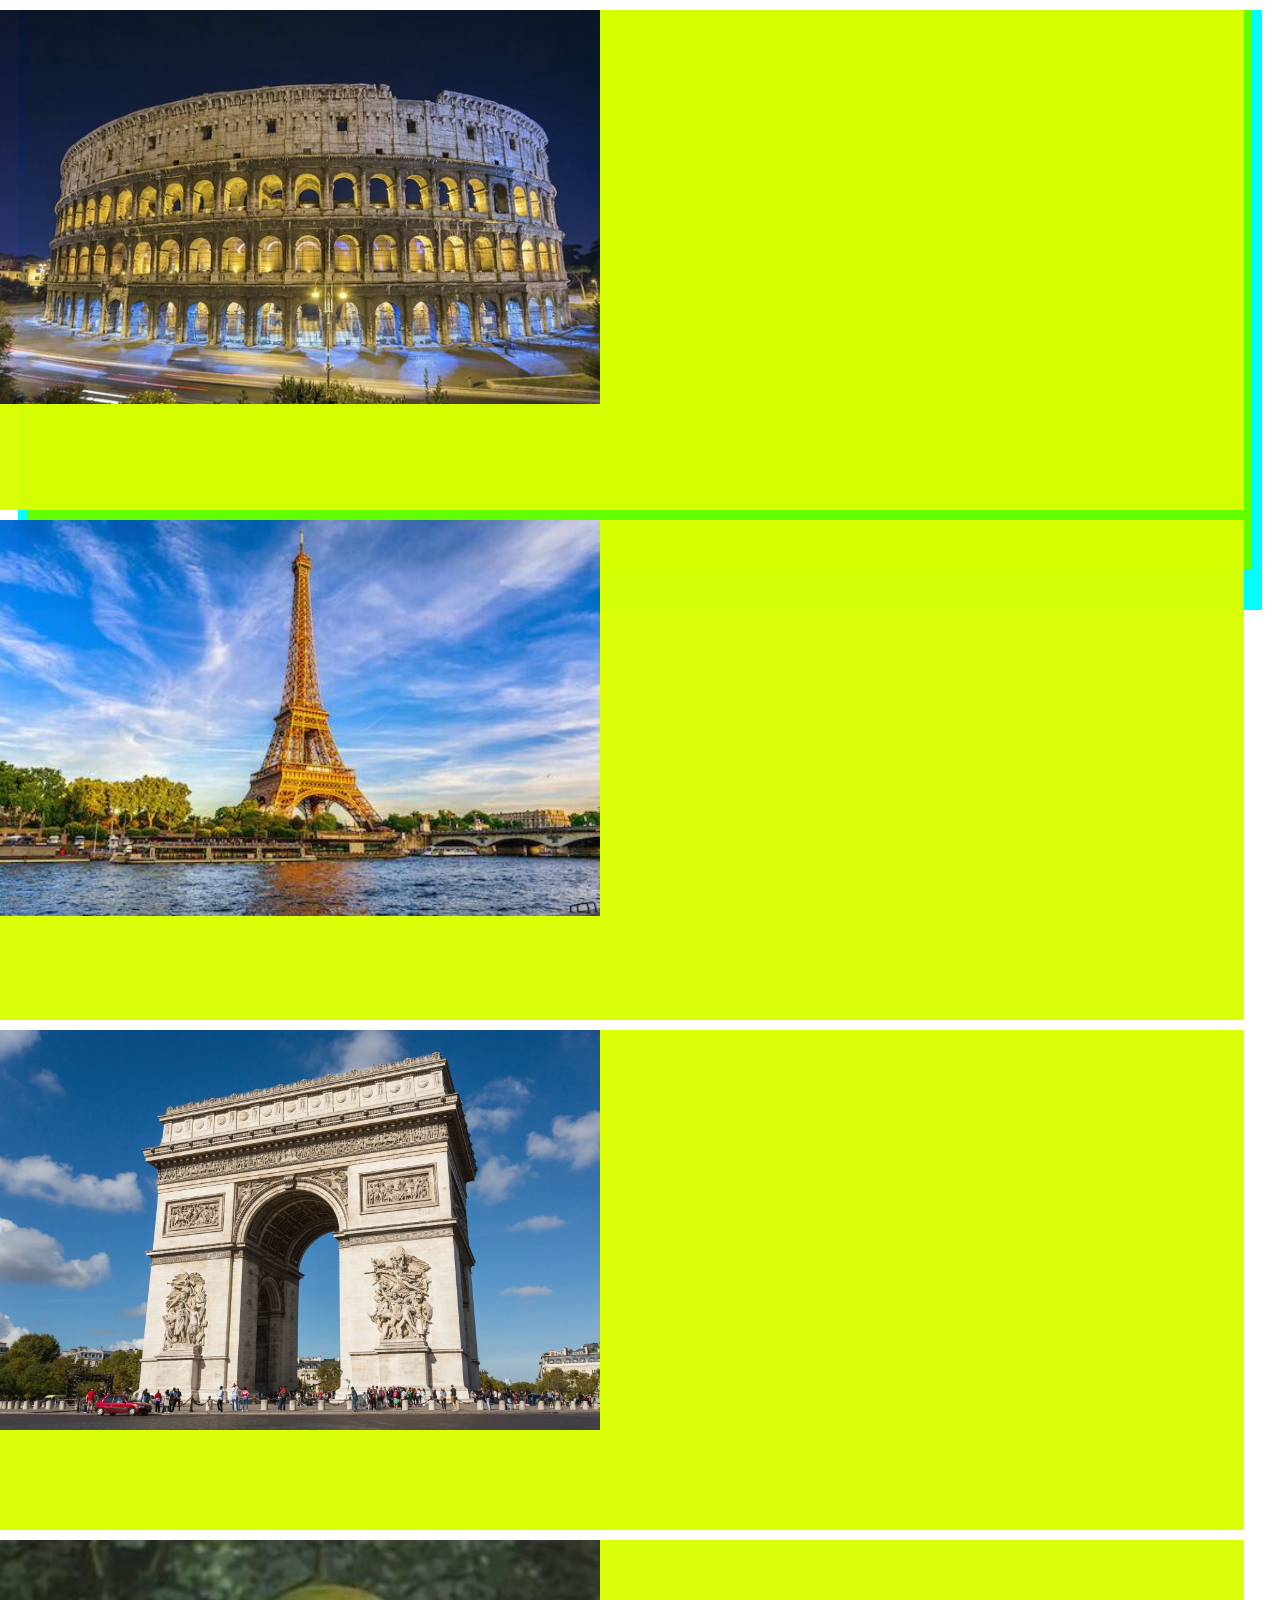
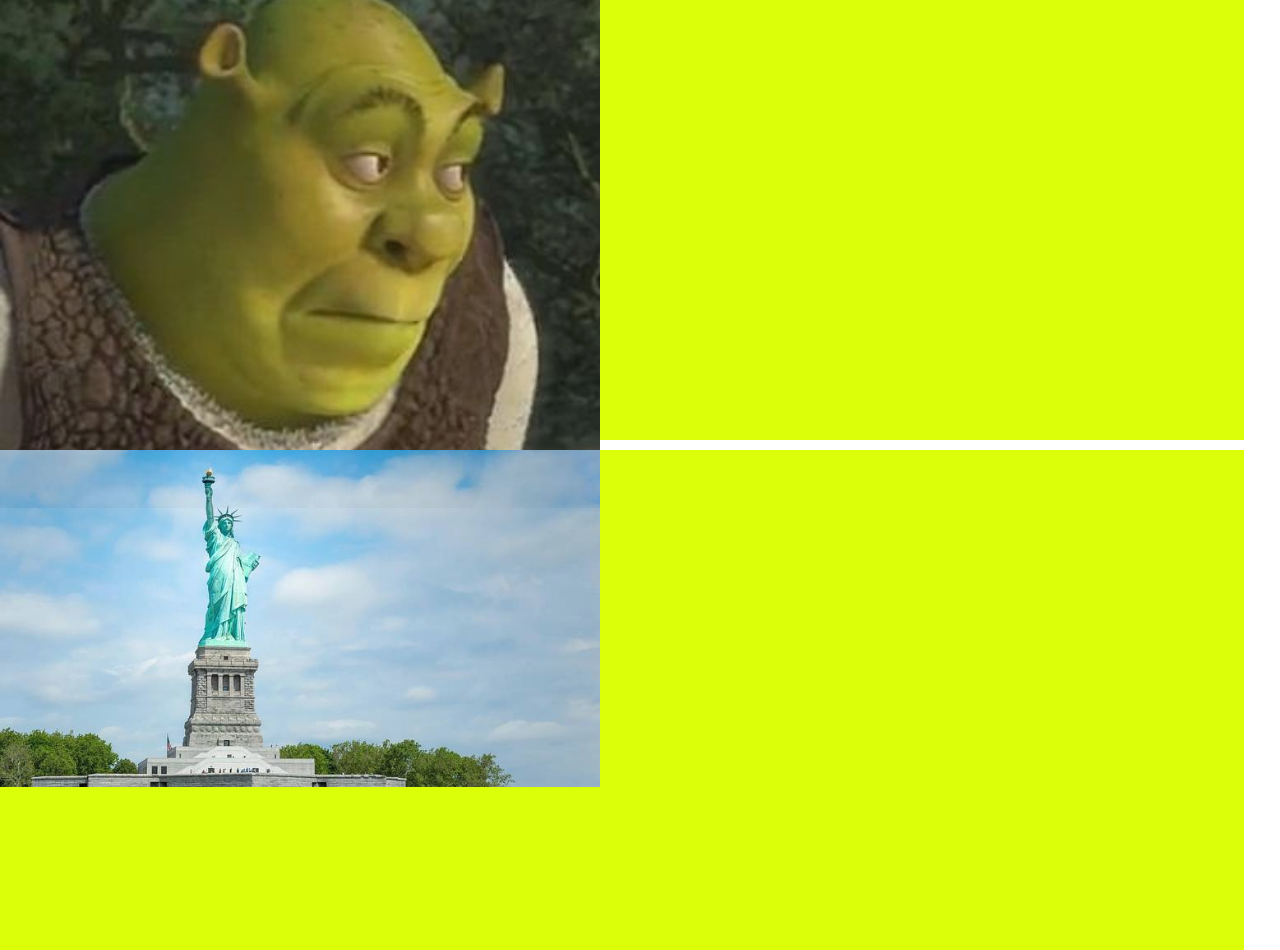
<file: swiper.html>
<!DOCTYPE html>
<html lang="en">
<head>
  <meta charset="UTF-8">
  <meta http-equiv="X-UA-Compatible" content="IE=edge">
  <meta name="viewport" content="width=device-width, initial-scale=1.0">
  <title>Document</title>
  <!-- Reset -->
  <link rel="stylesheet" href="https://cdnjs.cloudflare.com/ajax/libs/modern-normalize/1.1.0/modern-normalize.min.com
  
  <link rel=stylesheet"               
    href="https://cdn.jsdeliver.net/npm/swiper/swiper-bundle.min.css" />
    <link rel="stylesheet" href="css/main.css">
</head>
<body>
  <section id="slider-1">
    <div class="swiper" id="swiper-1">
      <div class="swiper-wrapper">
          <div class="swiper-slide">
              <img src="images/Colosseum.png" alt="NZ Image">
          </div>
          <div class="swiper-slide">
              <img src="images/EifleTower.png" alt="NZ Image">
          </div>         
          <div class="swiper-slide">
             <img src="images/EuropeLandmark.png" alt="NZ Image">
          </div>         
          <div class="swiper-slide">
             <img src="images/Shrek.Png" alt="NZ Image">
          </div>          
          <div class="swiper-slide">
              <img src="images/NzImage.png" alt="NZ Image">
          </div>
        </div>
    </section>
  <!-- Swiper 35 -->
  <script src="https://cdn.jsdelivr.net/npm/swiper/swiper-bundle.min.js"></script>
  <script src="js/swiper.js"></script>
</body>
</html>
</file>
<file: css/main.css>
img {
  width: 600px;
}


.swiper {
  background-color: aqua;
  height: 600px;
  margin: 10px;
}

.swiper-wrapper {
  background-color: rgb(98, 255, 0);
  height: 560px;
  margin: 10px;
}

.swiper-slide {
  background-color: rgb(217, 255, 0);
  height: 500px;
  margin: 10px;
} 


body {
      font-family: Quicksand, sans-serif;
}
header {
  display: flex;
  align-items: center;
  background: #0cbe9b;
}
header h1 {
    font-family: "Shadows Into Light", cursive;
    font-size: 400%;
    font-weight: lighter;
    color: black;
}
header {
  display: flex;
  align-items: center;
  background: #0cbe9b
}
header h1 {
    font-family: 'Shadows Into Light', cursive;
    font-size: 400%;
    font-weight: lighter;
    color: black;
}
nav {
  background-color: #0a85d8;
  border-top: solid black 1px;
  border-bottom: solid black 1px;
  display: flex; /* Display the children of this element as flexible boxes*/
  align-items: center; /* Align child flexible boxes in the vertical center*/
}
nav p {
  text-align: center;
  flex-basis:: 100px; /* Give each paragraph the same basic width */
  flex-grow 1; /* Allow the paragraphs to grow evenly to fill up the parent nav element */
}
nav a {
  color: white;
  text-decoration: none;
  font-weight: bold;
}
nav a:hover{
  color:red
}
h1, h2 {
    color: #475cc9
  font-family: McLaren, cursive;
}
.center {
    text-align: center;
}
.wrap {
    float:right
}
.caption {
    font-style:italic;
    font-size: small; 
}
</file>
